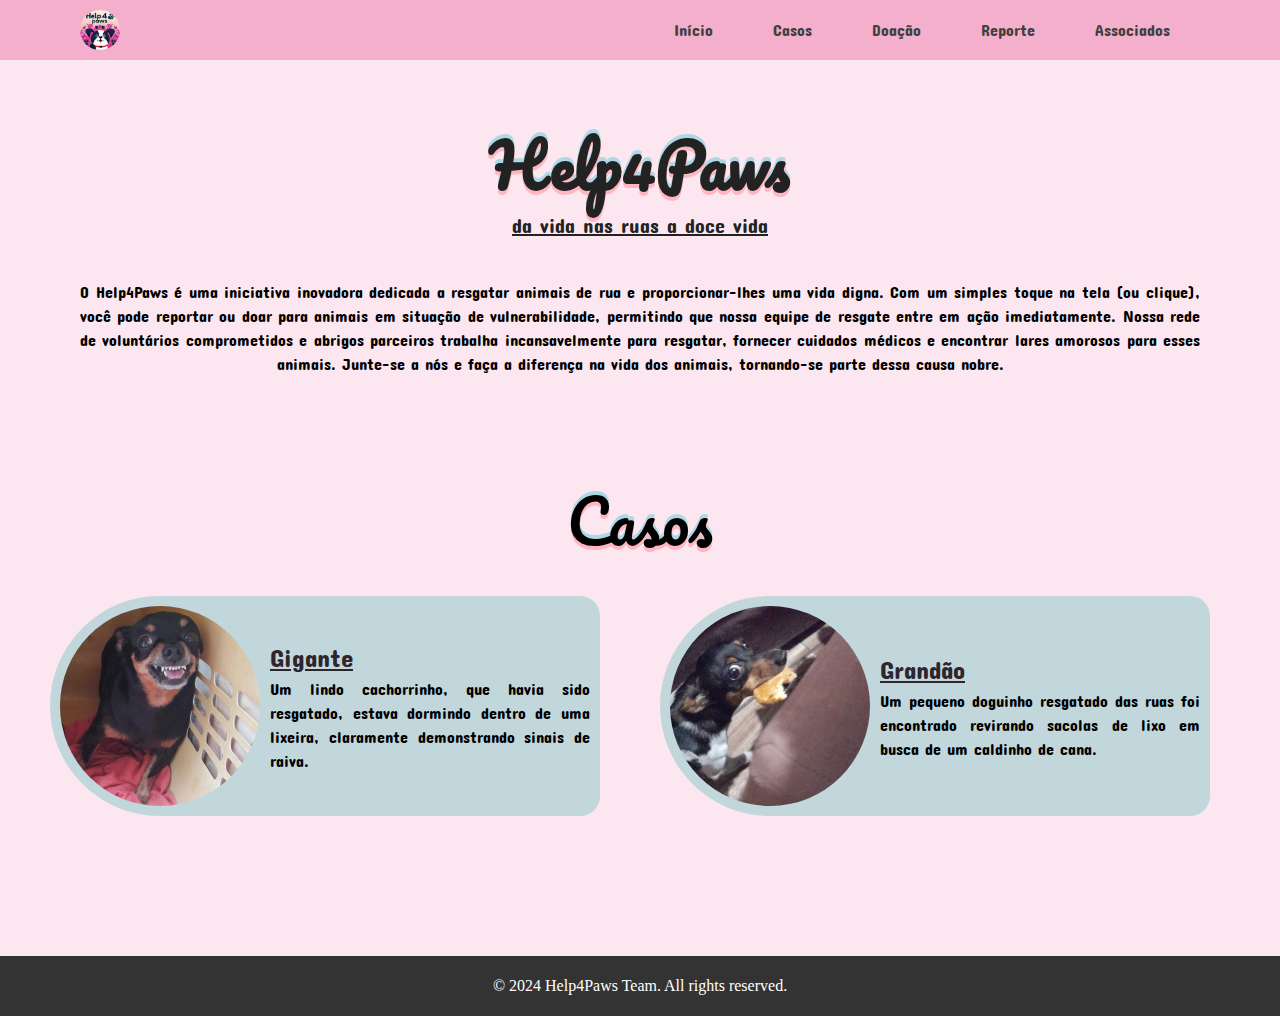
<file: index.html>
<!DOCTYPE html>
<html lang="pt-BR">
<head>
    <meta charset="UTF-8">
    <meta name="viewport" content="width=device-width, initial-scale=1.0">
    <title>Help4Paws</title>
    <link rel="stylesheet" href="css/index.css">
    <link rel="stylesheet" href="css/responsive.css">
    <link rel="stylesheet" href="css/styles.css">
    <link rel="stylesheet" href="css/header.css">
    <link rel="stylesheet" href="css/footer.css">
    <link rel="icon" href="assets/favicon.ico" type="image/x-icon">
</head>
<body>
    <header class="main-header">
        <div class="logo">
            <a href="index.html">
                <img src="assets/logo.jpg" alt="WebPage logo">
            </a>
        </div>
        <nav class="main-nav">
            <ul class="nav-items">
                <li class="nav-item"><a onclick="scrollToSection('start-section')">Início</a></li>
                <li class="nav-item"><a onclick="scrollToSection('cases-section')">Casos</a></li>
                <li class="nav-item"><a href="pages/donation.html">Doação</a></li>
                <li class="nav-item"><a href="pages/report.html">Reporte</a></li>
                <li class="nav-item"><a href="pages/associateds.html">Associados</a></li>
            </ul>
        </nav>
    </header>

    <main class="principal">
        <div class="start fade-in" id="start-section">
            <h1 class="title">
                Help4Paws
            </h1>
            <p class="subtitle">
                da vida nas ruas a doce vida
            </p>
        </div>
        <div class="welcome fade-in">
            <p class="about">
                O Help4Paws é uma iniciativa inovadora dedicada a resgatar animais de rua e proporcionar-lhes uma vida digna. Com um simples toque na tela (ou clique), você pode reportar ou doar para animais em situação de vulnerabilidade, permitindo que nossa equipe de resgate entre em ação imediatamente. Nossa rede de voluntários comprometidos e abrigos parceiros trabalha incansavelmente para resgatar, fornecer cuidados médicos e encontrar lares amorosos para esses animais. Junte-se a nós e faça a diferença na vida dos animais, tornando-se parte dessa causa nobre. 
            </p>
        </div>
        <p class="title fade-in">
            Casos
        </p>
        <div class="cases fade-in" id="cases-section">    
            <div class="case fade-in">
                <img src="assets/cases/case-1.jpg" alt="Case one">
                <div class="text">
                    <p class="case-name">
                        Gigante
                    </p>
                    <p class="case-description">
                        Um lindo cachorrinho, que havia sido resgatado, estava dormindo dentro de uma lixeira, claramente demonstrando sinais de raiva. 
                    </p>               
                </div>
            </div>
            <div class="case fade-in">
                <img src="assets/cases/case-2.jpg" alt="Case two">
                <div class="text">
                    <p class="case-name">
                        Grandão
                    </p>
                    <p class="case-description">
                        Um pequeno doguinho resgatado das ruas foi encontrado revirando sacolas de lixo em busca de um caldinho de cana.                    
                    </p>
                </div>
            </div>
        </div>
    </main>

    <footer class="footer">
        <p>© 2024 Help4Paws Team. All rights reserved.</p>
    </footer>
    <script src="./script/script.js"></script>
    <script>
        function scrollToSection(sectionId) {
            const section = document.getElementById(sectionId);
            section.scrollIntoView({ behavior: 'smooth' });
        }
        document.addEventListener('DOMContentLoaded', () => {
            const elements = document.querySelectorAll('.fade-in');

            const observer = new IntersectionObserver((entries) => {
                entries.forEach(entry => {
                    if (entry.isIntersecting) {
                        entry.target.classList.add('visible');
                        observer.unobserve(entry.target);
                    }
                });
            }, {
                threshold: 0.1 
            });

            elements.forEach(element => {
                observer.observe(element);
            });
        });

    </script>
</body>
</html>
</file>
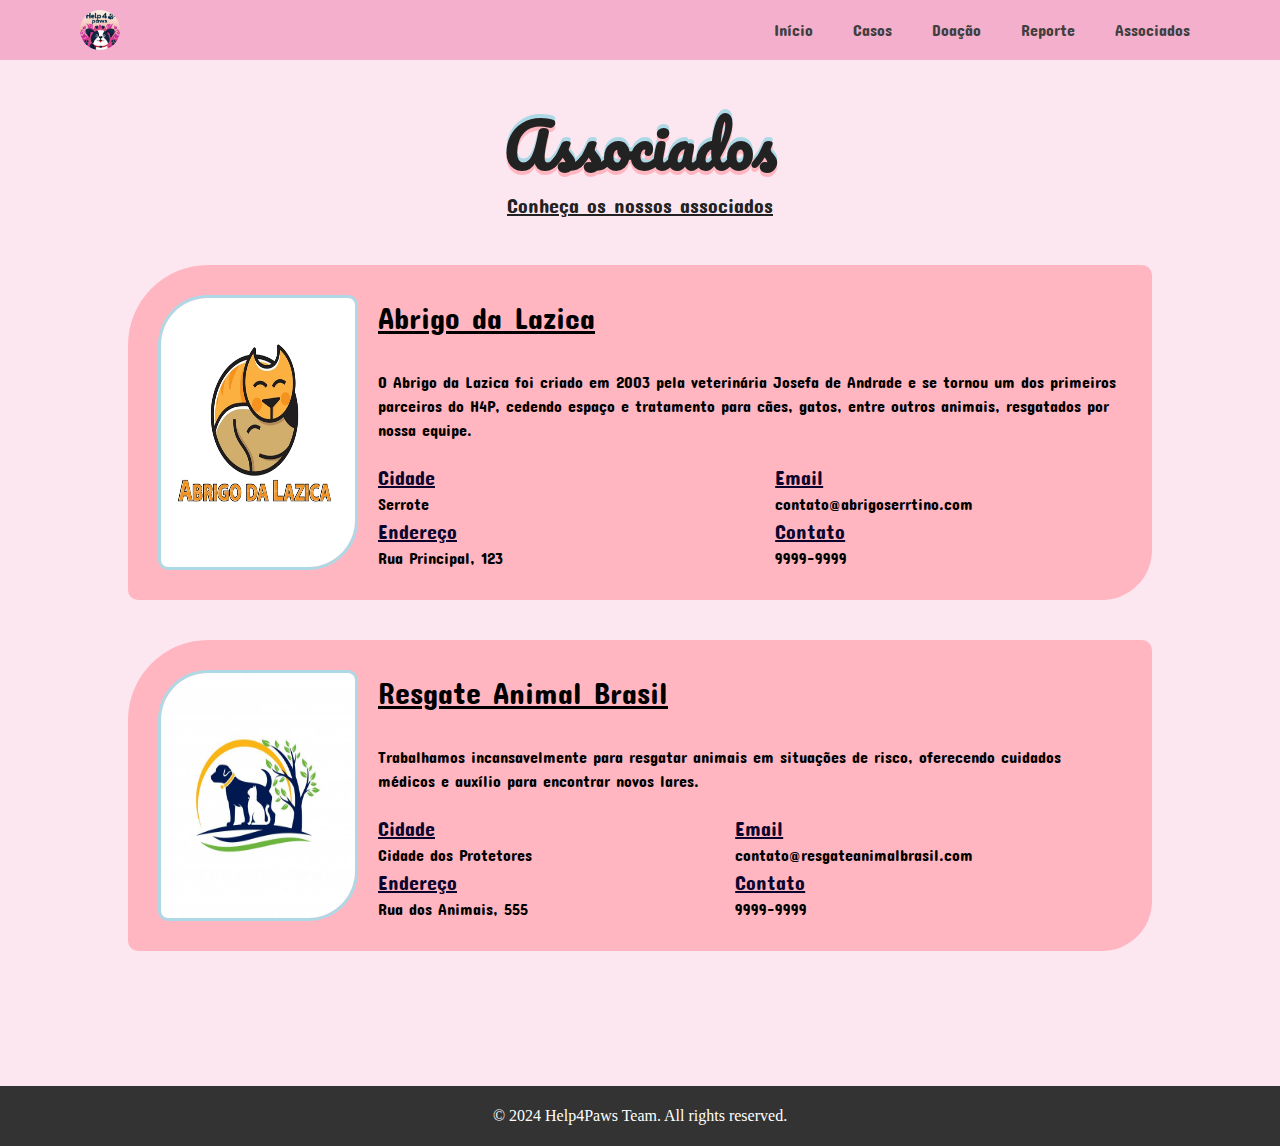
<file: pages/associateds.html>
<!DOCTYPE html>
<html lang="pt-BR">
<head>
    <meta charset="UTF-8">
    <meta name="viewport" content="width=device-width, initial-scale=1.0">
    <title>H4P -> Nossos associados</title>
    <link rel="stylesheet" href="../css/associateds.css">
    <link rel="stylesheet" href="../css/styles.css">
    <link rel="stylesheet" href="../css/header.css">
    <link rel="stylesheet" href="../css/footer.css">
    <link rel="icon" href="../assets/favicon.ico" type="image/x-icon">
</head>
<body>
    <header class="main-header">
        <div class="logo">
            <a href="../index.html">
                <img src="../assets/logo.jpg" alt="WebPage logo">
            </a>
        </div>
        <nav class="main-nav">
            <ul class="nav-items">
                <li class="nav-item"><a href="../index.html">Início</a></li>
                <li class="nav-item"><a href="../index.html#case-section">Casos</a></li>
                <li class="nav-item"><a href="../pages/donation.html">Doação</a></li>
                <li class="nav-item"><a href="../pages/report.html">Reporte</a></li>
                <li class="nav-item"><a href="../pages/associateds.html">Associados</a></li>
            </ul>
        </nav>
    </header>
    <main>
        <div class="start" id="start-section">
            <h1 class="title">
                Associados
            </h1>
            <p class="subtitle">
                Conheça os nossos associados
            </p>
        </div>

        <div class="associateds" id="associateds-section">    
            <div class="associated">
                <img src="../assets/associateds/first-associated.jpg" alt="First associated">
                <div class="text">
                    <p class="associated-name">
                        Abrigo da Lazica
                    </p>
                    <p class="associated-description">
                        O Abrigo da Lazica foi criado em 2003 pela veterinária Josefa de Andrade e se tornou um dos primeiros parceiros do H4P, cedendo espaço e tratamento para cães, gatos, entre outros animais, resgatados por nossa equipe.                    </p>    
                    <div class="associated-info">
                        <div class="data">
                            <label>Cidade</label>
                            <p>Serrote</p>
                            <label>Endereço</label>
                            <p>Rua Principal, 123</p>
                        </div>
                        <div class="data">
                            <label>Email</label>
                            <p>contato@abrigoserrtino.com</p>
                            <label>Contato</label>
                            <p>9999-9999</p>
                        </div>
                    </div>           
                </div>
            </div>
            
            <div class="associated">
                <img src="../assets/associateds/second-associated.jpg" alt="Second associated">
                <div class="text">
                    <p class="associated-name">
                        Resgate Animal Brasil
                    </p>
                    <p class="associated-description">
                        Trabalhamos incansavelmente para resgatar animais em situações de risco, oferecendo cuidados médicos e auxílio para encontrar novos lares.                    
                    </p>
                    <div class="associated-info">
                        <div class="data">
                            <label>Cidade</label>
                            <p >Cidade dos Protetores</p>
                            <label>Endereço</label>
                            <p>Rua dos Animais, 555</p>
                        </div>
                        <div class="data">
                            <label>Email</label>
                            <p>contato@resgateanimalbrasil.com</p>
                            <label>Contato</label>
                            <p>9999-9999</p>
                        </div>
                    </div>
                </div>
            </div>
        </div>
    </main>
    <footer class="footer">
        <p>© 2024 Help4Paws Team. All rights reserved.</p>
    </footer>
    <script>
        document.addEventListener('DOMContentLoaded', () => {
            const associatedElements = document.querySelectorAll('.associated');

            const observerCallback = (entries, observer) => {
                entries.forEach(entry => {
                    if (entry.isIntersecting) {
                        entry.target.classList.add('show');
                        observer.unobserve(entry.target); 
                    }
                });
            };

            const observerOptions = {
                threshold: 0.1 
            };

            const observer = new IntersectionObserver(observerCallback, observerOptions);

            associatedElements.forEach(element => {
                observer.observe(element);
            });
        });
    </script>
    </body>
</html>
</file>
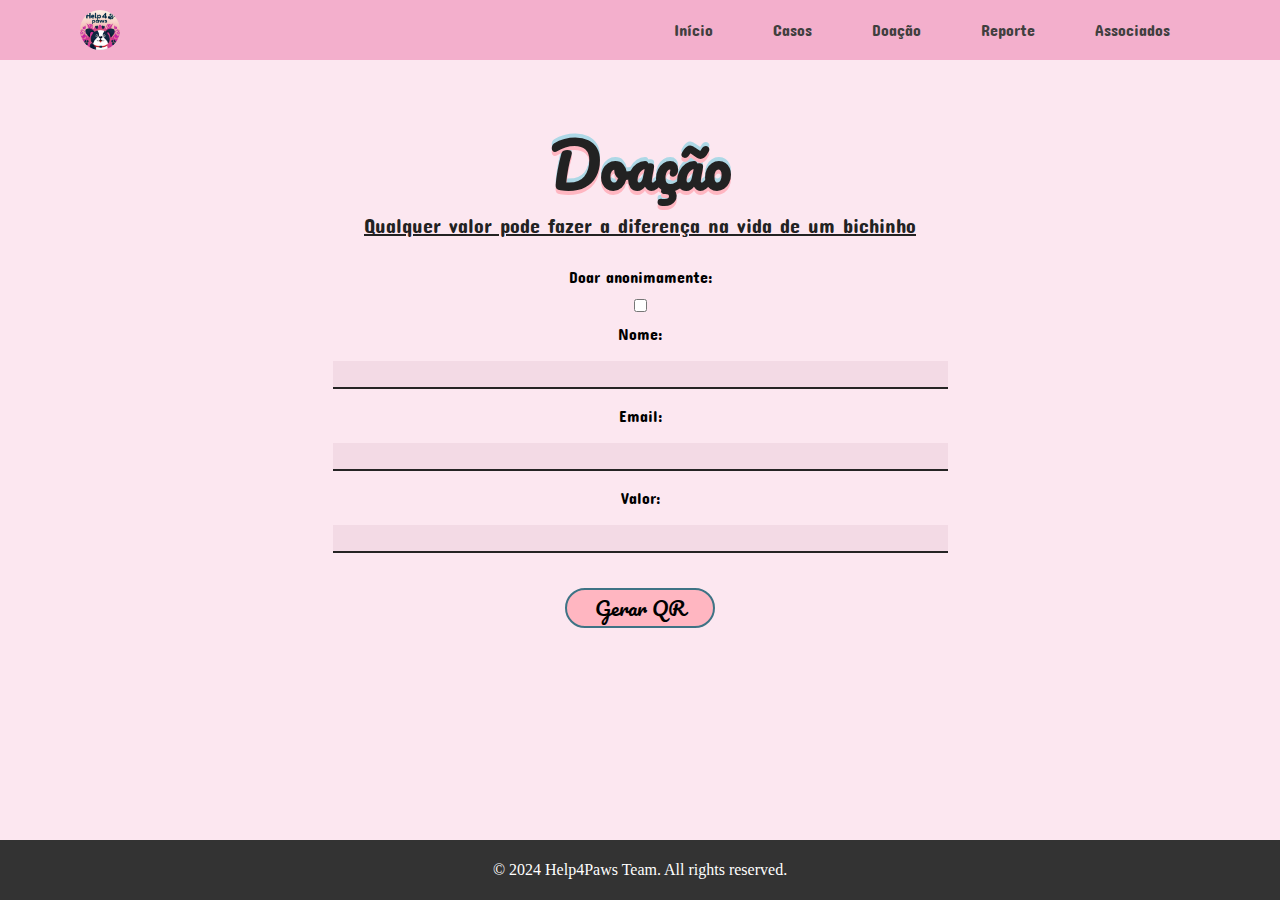
<file: pages/donation.html>
<!DOCTYPE html>
<html lang="pt-BR">
<head>
    <meta charset="UTF-8">
    <meta name="viewport" content="width=device-width, initial-scale=1.0">
    <title>H4P -> Faça uma doação</title>
    <link rel="stylesheet" href="../css/donation.css">
    <link rel="stylesheet" href="../css/responsive.css">
    <link rel="stylesheet" href="../css/styles.css">
    <link rel="stylesheet" href="../css/header.css">
    <link rel="stylesheet" href="../css/footer.css">
    <link rel="icon" href="../assets/favicon.ico" type="image/x-icon">
    <script defer src="../script/script.js"></script> 
</head>
<body>
    <header class="main-header">
        <div class="logo">
            <a href="../index.html">
                <img src="../assets/logo.jpg" alt="WebPage logo">
            </a>
        </div>
        <nav class="main-nav">
            <ul class="nav-items">
                <li class="nav-item"><a href="../index.html">Início</a></li>
                <li class="nav-item"><a href="../index.html#cases-section">Casos</a></li>
                <li class="nav-item"><a href="../pages/donation.html">Doação</a></li>
                <li class="nav-item"><a href="../pages/report.html">Reporte</a></li>
                <li class="nav-item"><a href="../pages/associateds.html">Associados</a></li>
            </ul>
        </nav>
    </header>
    <main class="principal">
        <div class="start" id="start-section">
            <h1 class="title">
                Doação
            </h1>
            <p class="subtitle">
                Qualquer valor pode fazer a diferença na vida de um bichinho
            </p>
        </div>

        <div class="form">
            <form class="donation" id="donationForm" onsubmit="generateQRCode(event)">
                <label class="text" for="anonymous">Doar anonimamente:</label>
                <input type="checkbox" name="anonymous" id="anonymous" onchange="toggleAnonymous()">
                <label class="text" for="name">Nome:</label>
                <input class="text" type="text" name="name" id="name" required>
                <label class="text" for="email">Email:</label>
                <input class="text" type="email" name="email" id="email" required>
                <label class="text" for="value">Valor:</label>
                <input class="text" type="text" name="value" id="value" required>
                
                <button class="button" type="submit">
                    Gerar QR
                </button>
            </form>
            <div id="qrCodePopup" class="popup">
                <div class="popup-content">
                    <span class="close-button" onclick="closePopup()">&times;</span>
                    <div id="qrCodeContainer"></div>
                </div>
            </div>
        </div>
    </main>
    
    <footer class="footer">
        <p>© 2024 Help4Paws Team. All rights reserved.</p>
    </footer>
</body>
</html>
</file>
<file: css/index.css>
@import url('https://fonts.googleapis.com/css2?family=Concert+One&family=Pacifico&display=swap');

/* Main styles */

main {
    flex: 1 0 auto;
    overflow: hidden;
}

.welcome {
    font-family: "Concert One", sans-serif;
    margin: 40px 80px 100px 80px;
    text-align: justify;
    text-align-last: center;
}

.cases {
    display: flex;
    justify-content: space-evenly;
    margin: 30px 50px;
    gap: 40px;
}

.case {
    display: flex;
    align-items: center;
    justify-content: space-around;
    background-color: rgb(193, 215, 219);
    border-radius: 110px 20px 20px 110px;
    width: 40vw;
    padding: 10px;
    gap: 10px;
    transition: all 0.2s ease-in-out 0s;
}

.case:hover {
    transform: scale(1.075);
}

.case-name {
    font-size: 25px;
    color:#2e252d;
    text-decoration: underline;
}

.case img {
    width: 200px;
    height: 200px;
    border-radius: 50%;
    border-color: black;
}

.fade-in {
    opacity: 0;
    transform: translateY(20px); 
    transition: opacity 0.6s ease-out, transform 0.6s ease-out;
}

.fade-in.visible {
    opacity: 1;
    transform: translateY(0);
}

@media screen and (prefers-reduced-motion: no-preference) {
    .fade-in {
        opacity: 0;
        transform: translateY(20px);
        transition: opacity 0.6s ease-out, transform 0.6s ease-out;
    }

    .fade-in.visible {
        opacity: 1;
        transform: translateY(0);
    }
}
</file>
<file: css/responsive.css>
/* Estilos para telas padrão */

.container {
    width: 80%;
    margin: 0 auto;
    overflow: hidden;
}

.main-header {
    padding: 20px 0;
}

.logo img {
    max-width: 100%;
}

.main-nav ul {
    list-style-type: none;
    overflow: hidden;
    padding: 0;
}

.main-nav li {
    float: left;
    margin-right: 20px;
}

.main-nav a {
    display: block;
    padding: 10px 15px;
    text-decoration: none;
}


.principal .title {
    margin-top: 20px;
}

.welcome .about {
    text-align: justify;
}

.cases {
    display: flex;
    flex-wrap: wrap;
    justify-content: space-between;
}

.case {
    flex: 1;
    margin-right: 20px;
    margin-bottom: 20px;
}

.case img {
    max-width: 100%;
    height: auto;
}

.case .text {
    text-align: justify;
}

/* Media queries para telas menores */
@media (max-width: 1024px) {
    .container {
        width: 90%;
    }

    .main-nav {
        text-align: center;
    }

    .main-nav li {
        float: none;
        margin-right: 0;
        margin-bottom: 10px;
    }

    .cases {
        flex-direction: column;
        width: 100%;
    }

    .case {
        margin-bottom: 20px;
        width: 80%;

    }
}

@media (max-width: 768px) {
    .main-nav {
        font-size: 15px;
        text-align: center;
    }

    .main-nav li {
        float: none;
        margin-right: 0;
        margin-bottom: 10px;
    }

    .cases {
        flex-direction: column;
        width: 100%;
    }

    .case {
        margin-bottom: 20px;
        width: 80%;

    }
}

@media (max-width: 480px) {
    .main-header {
        padding: 5px 0;
    }

    .main-nav a {
        padding: 8px 12px;
    }

}
</file>
<file: css/styles.css>
*, *::before, *::after {
    box-sizing: border-box;
  }

  * {
    margin: 0;
  }

  body {
    line-height: 1.5;
    -webkit-font-smoothing: antialiased;
  }

  img, picture, video, canvas, svg {
    display: block;
    max-width: 100%;
  }

  input, button, textarea, select {
    font: inherit;
  }

  p, h1, h2, h3, h4, h5, h6 {
    overflow-wrap: break-word;
  }

  #root, #__next {
    isolation: isolate;
  }

body {
    display: flex;
    flex-direction: column;
    height: 100vh;
    background-color: #fce7f0;
}

.start {
  display: flex;
  flex-direction: column;
  align-items: center;
  margin-top: 40px;
  color:#222222;
}

.title {
  display: flex;
  align-items: center;
  flex-direction: column;
  font-family: "Pacifico", sans-serif;
  font-size: 60px;
  text-shadow: 0 4px 0 lightpink, 0 -4px 0 lightblue;
  box-sizing: border-box;
  animation: infinite;
  animation-name: animation;
  animation-duration: 4s;
  
}

@keyframes animation {
  0% {transform: scale(1);}
  50% {transform: scale(1.04) rotate(0.6deg);}
  100% {transform: scale(1);}
}

.subtitle {
  font-family: "Concert One", sans-serif;
  font-size: 20px;
  text-decoration: underline;
}

.text {
  display: flex;
  align-items: flex-start;
  flex-direction: column;
  justify-content: space-between;
  font-family: "Concert One", sans-serif;
}
</file>
<file: css/header.css>
@import url('https://fonts.googleapis.com/css2?family=Concert+One&family=Pacifico&display=swap');

header {
    flex-shrink: 0;
}

.main-header {
    background-color: #f3afcc;
    color: #fff;
    padding: 10px 0;
    display: flex;
    justify-content: space-between;
    align-items: center;
    border-bottom: #413f3f;
}

.logo img {
    max-width: 40px;
    height: auto;
    margin-left: 80px;
    border-radius: 50%;
}

.nav-items {
    list-style: none;
    padding: 0;
    display: flex;
    gap: 20px;
    margin-right: 80px;
}

.nav-item {
    margin: 0;
}

.nav-item a {
    font-family: "Concert One", sans-serif;
    color: #413f3f;
    text-decoration: none;
    padding: 5px 10px;
    border-radius: 5px;
    transition: 0.15s ease-in-out;
    cursor: pointer;
}

.nav-item a:hover {
    color: white;
}
</file>
<file: css/footer.css>
.footer {
    background-color: #333;
    margin-top: 10vb;
    color: #fff;
    padding: 2vb 0;
    text-align: center;
    bottom: 0;
    width: 100%;
    flex-shrink: 0;
}

.footer p {
    margin: 0;
}
</file>
<file: css/associateds.css>
body {
    display: flex;
    flex-direction: column;
    height: 100vh;
    background-color: #fce7f0;
}

/* Main styles */

main {
    flex: 1 0 auto;
}

.associateds {
    display: flex;
    flex-direction: column;
    align-items: center;
    margin: 5vh 10vw;
    gap: 40px;
}

.associated {
    display: flex;
    padding: 30px;
    gap: 20px;
    background-color: lightpink;
    border-radius: 80px 10px 50px 10px;
    max-width: 80vw;
    min-width: 300px;
    width: 100%;
}


.associated img {
    width: 200px;
    height: auto;
    border: solid 3px lightblue;
    border-radius: 50px 10px 50px 10px;
}

.associated-name {
    font-size: 30px;
    text-decoration: underline;
    margin-bottom: 10px;
}

.text {
    gap: 20px;
}

.associated-info {
    display: flex;
    width: 80%;
    justify-content: space-between;
}

.data label{
    color:rgb(11, 4, 46);
    font-size: 20px;
    text-decoration: underline;
}

.associated {
    opacity: 0;
    transform: translateY(20px);
    transition: opacity 0.6s ease-out, transform 0.6s ease-out;
}

.associated.show {
    opacity: 1;
    transform: translateY(0);
}
</file>
<file: css/donation.css>
body {
    display: flex;
    flex-direction: column;
    height: 100vh;
    background-color: #fce7f0;
}

/* Main styles */

main {
    flex: 1 0 auto;
}

.form {
    padding: 25px;
}

.donation {
    display: flex;
    flex-direction: column;
    align-items: center;
    gap: 10px;
}

.donation input {
    text-align: center;
    border: none; 
    background-color: #f3dae5;
    border-bottom: 2px solid #252424; 
    outline: none; 
    width: 50%;
    height: auto;
    gap: 10px;
}

.donation input.text {
    margin: 5px;
}

.button {
    font-family: "Pacifico", sans-serif;
    font-size: 20px;
    background-color: lightpink;
    color: rgb(0, 0, 0);
    width: 150px;
    height: 40px;
    border-radius: 20px;
    border: solid 2px rgb(62, 115, 133);
    cursor: pointer;
    transition: all 0.2s ease-in-out 0s;
    margin-top: 20px;
}

.button:hover {
    transform: scale(1.1);
}

.popup {
    display: none; 
    position: fixed;
    top: 0;
    left: 0;
    width: 100%;
    height: 100%;
    background-color: rgba(0, 0, 0, 0.7); 
    justify-content: center;
    align-items: center;
    z-index: 1000; 
}

.popup-content {
    background-color: #fff;
    padding: 20px;
    border-radius: 8px;
    text-align: center;
    position: relative;
}

.close-button {
    position: absolute;
    top: 10px;
    right: 15px;
    font-size: 24px;
    font-weight: bold;
    cursor: pointer;
}

#qrCodeContainer img {
    width: 100%;
    height: 100%; 
    margin: 0 auto;
    display: block;
}
</file>
